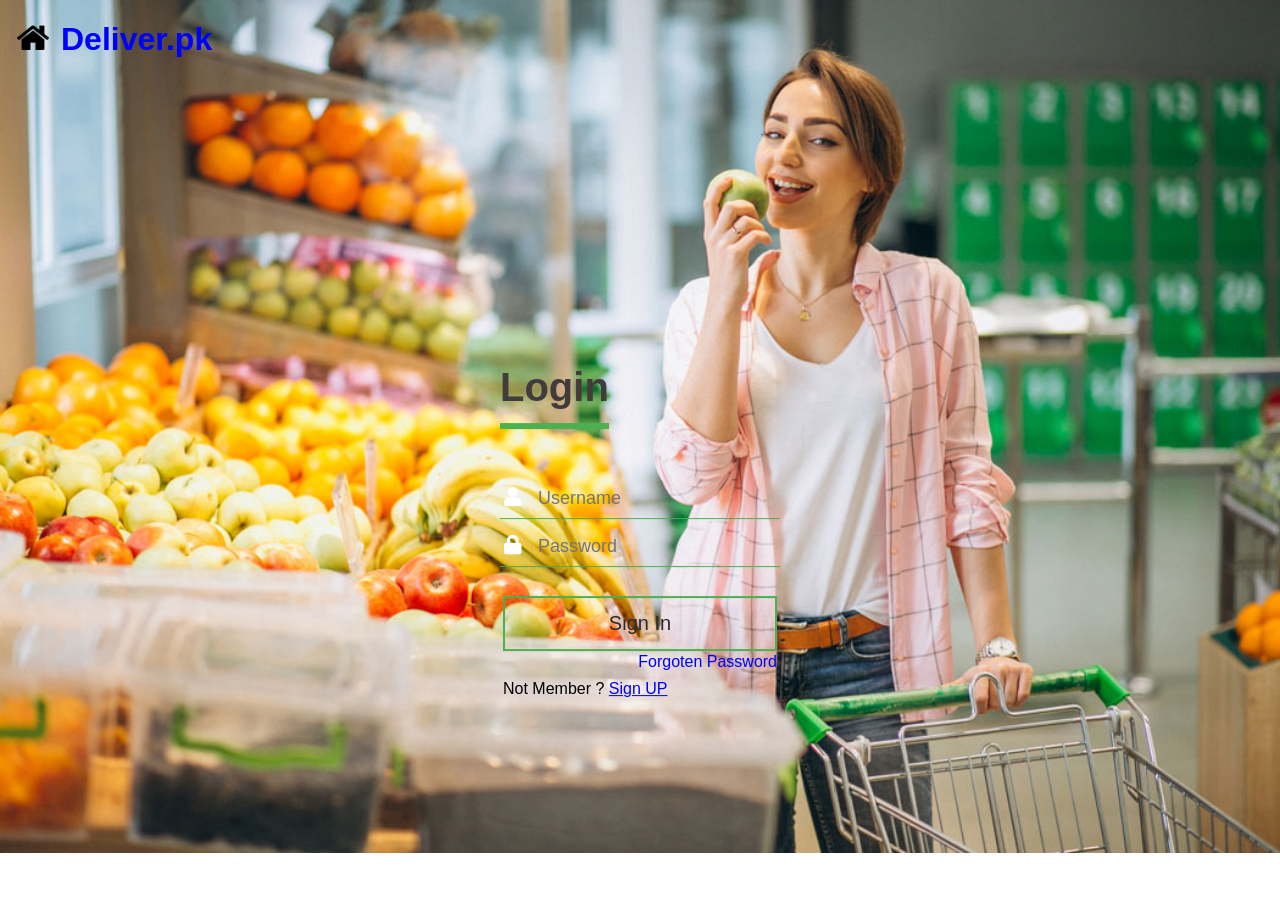
<file: login.html>
<!DOCTYPE html>
<html lang="en" dir="ltr">
  <head>
    <meta charset="utf-8">
    <title></title>
    <link rel="stylesheet" href="style.css">
   
  </head>
  <body>
    <div class="wrap-pic1" style="text-decoration: none;">
      
       <a href="index.html"><img src="comingsoon/images/icons/favicon.ico" alt="LOGO" 
        style="width: 32px; height: 32px; float: left;margin-top: 1px ; margin-left: 17px; margin-right: 10px; padding-right:2px;"> </a>
    
      <h1><a href="index.html" style="text-decoration: none; color: blue;">Deliver.pk</a> </h1>
    </div>

   

<!-- login form -->
    <div class="login-box">
  <h1 style="color: rgb(66, 59, 59);">Login</h1>
  <div class="textbox">
    <i class="fas fa-user"></i>
    <input type="text" placeholder="Username">
  </div>

  <div class="textbox">
    <i class="fas fa-lock"></i>
    <input type="password" placeholder="Password">
  </div>
   
  <div class="middle">
    <center> <a href="" class="btn btn4">Sign in</a></center>
  
  <!-- <input type="button" class="btn" value="Sign in"> -->
     <div style="margin-top: -35px;">
               <p style="line-height: 0px; float: right;"> <a href="#" style="color: blue; text-decoration: none; float: right;"> Forgoten Password </a></p> 
            
                                          <br>
         <div class="signup">
            <p style="text-align:left; color: black;"> Not  Member ? <a href="#"  style="color: blue;"> Sign UP</a> </p>
             
         </div>
     </div>
  </div>
</div>
  </body>
</html>
</file>
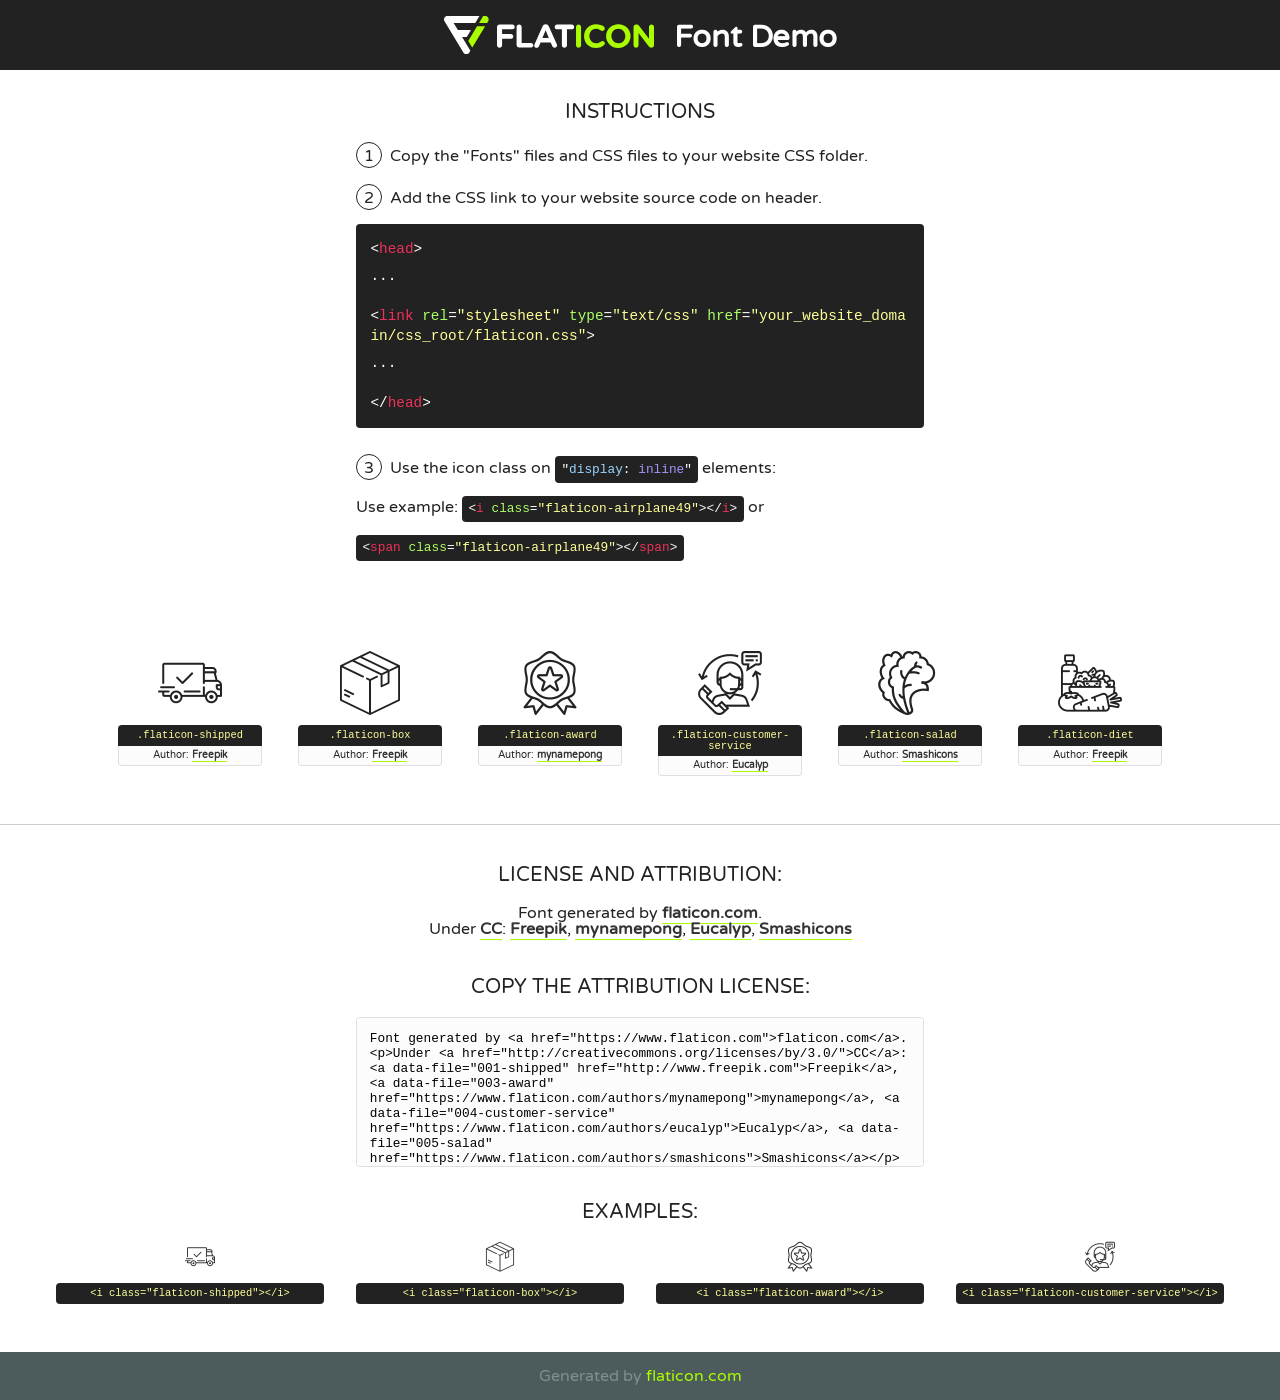
<file: fonts/flaticon/font/flaticon.html>
<!DOCTYPE html>
<!--
  Flaticon icon font: Flaticon
  Creation date: 17/07/2019 12:38
-->
<html>
<!DOCTYPE html>
<html>

<head>
    <title>Flaticon WebFont</title>
    <link href="http://fonts.googleapis.com/css?family=Varela+Round" rel="stylesheet" type="text/css" />
    <link rel="stylesheet" type="text/css" href="flaticon.css">
    <meta charset="UTF-8">
    <style>
    html, body, div, span, applet, object, iframe,
    h1, h2, h3, h4, h5, h6, p, blockquote, pre,
    a, abbr, acronym, address, big, cite, code,
    del, dfn, em, img, ins, kbd, q, s, samp,
    small, strike, strong, sub, sup, tt, var,
    b, u, i, center,
    dl, dt, dd, ol, ul, li,
    fieldset, form, label, legend,
    table, caption, tbody, tfoot, thead, tr, th, td,
    article, aside, canvas, details, embed, 
    figure, figcaption, footer, header, hgroup, 
    menu, nav, output, ruby, section, summary,
    time, mark, audio, video {
        margin: 0;
        padding: 0;
        border: 0;
        font-size: 100%;
        font: inherit;
        vertical-align: baseline;
    }
    /* HTML5 display-role reset for older browsers */
    article, aside, details, figcaption, figure, 
    footer, header, hgroup, menu, nav, section {
        display: block;
    }
    body {
        line-height: 1;
    }
    ol, ul {
        list-style: none;
    }
    blockquote, q {
        quotes: none;
    }
    blockquote:before, blockquote:after,
    q:before, q:after {
        content: '';
        content: none;
    }
    table {
        border-collapse: collapse;
        border-spacing: 0;
    }
    body {
        font-family: 'Varela Round', Helvetica, Arial, sans-serif;
        font-size: 16px;
        color: #222;
    }
    a {
        color: #333;
        border-bottom: 1px solid #a9fd00;
        font-weight: bold;
        text-decoration: none;
    }
    * {
        -moz-box-sizing: border-box;
        -webkit-box-sizing: border-box;
        box-sizing: border-box;
        margin: 0;
        padding: 0;
    }
    [class^="flaticon-"]:before, [class*=" flaticon-"]:before, [class^="flaticon-"]:after, [class*=" flaticon-"]:after {
        font-family: Flaticon;
        font-size: 30px;
        font-style: normal;
        margin-left: 20px;
        color: #333;
    }
    .wrapper {
        max-width: 600px;
        margin: auto;
        padding: 0 1em;
    }
    .title {
        font-size: 1.25em;
        text-align: center;
        margin-bottom: 1em;
        text-transform: uppercase;
    }
    header {
        text-align: center;
        background-color: #222;
        color: #fff;
        padding: 1em;
    }
    header .logo {
        width: 210px;
        height: 38px;
        display: inline-block;
        vertical-align: middle;
        margin-right: 1em;
        border: none;
    }
    header strong {
        font-size: 1.95em;
        font-weight: bold;
        vertical-align: middle;
        margin-top: 5px;
        display: inline-block;
    }
    .demo {
        margin: 2em auto;
        line-height: 1.25em;
    }
    .demo ul li {
        margin-bottom: 1em;
    }
    .demo ul li .num {
        color: #222;
        border-radius: 20px;
        display: inline-block;
        width: 26px;
        padding: 3px;
        height: 26px;
        text-align: center;
        margin-right: 0.5em;
        border: 1px solid #222;
    }
    .demo ul li code {
        background-color: #222;
        border-radius: 4px;
        padding: 0.25em 0.5em;
        display: inline-block;
        color: #fff;
        font-family: Consolas,Monaco,Lucida Console,Liberation Mono,DejaVu Sans Mono,Bitstream Vera Sans Mono,Courier New, monospace;
        font-weight: lighter;
        margin-top: 1em;
        font-size: 0.8em;
        word-break: break-all;
    }
    .demo ul li code.big {
        padding: 1em;
        font-size: 0.9em;
    }
    .demo ul li code .red {
        color: #EF3159;
    }
    .demo ul li code .green {
        color: #ACFF65;
    }
    .demo ul li code .yellow {
        color: #FFFF99;
    }
    .demo ul li code .blue {
        color: #99D3FF;
    }
    .demo ul li code .purple {
        color: #A295FF;
    }
    .demo ul li code .dots {
        margin-top: 0.5em;
        display: block;
    }
    #glyphs {
        border-bottom: 1px solid #ccc;
        padding: 2em 0;
        text-align: center;
    }
    .glyph {
        display: inline-block;
        width: 9em;
        margin: 1em;
        text-align: center;
        vertical-align: top;
        background: #FFF;
    }
    .glyph .glyph-icon {
        padding: 10px;
        display: block;
        font-family:"Flaticon";
        font-size: 64px;
        line-height: 1;
    }
    .glyph .glyph-icon:before {
        font-size: 64px;
        color: #222;
        margin-left: 0;
    }
    .class-name {
        font-size: 0.65em;
        background-color: #222;
        color: #fff;
        border-radius: 4px 4px 0 0;
        padding: 0.5em;
        color: #FFFF99;
        font-family: Consolas,Monaco,Lucida Console,Liberation Mono,DejaVu Sans Mono,Bitstream Vera Sans Mono,Courier New, monospace;
    }
    .author-name {
        font-size: 0.6em;
        background-color: #fcfcfd;
        border: 1px solid #DEDEE4;
        border-top: 0;
        border-radius: 0 0 4px 4px;
        padding: 0.5em;
    }
    .class-name:last-child {
        font-size: 10px;
        color:#888;
    }
    .class-name:last-child a {
        font-size: 10px;
        color:#555;
    }
    .class-name:last-child a:hover {
        color:#a9fd00;
    }
    .glyph > input {
        display: block;
        width: 100px;
        margin: 5px auto;
        text-align: center;
        font-size: 12px;
        cursor: text;
    }
    .glyph > input.icon-input {
        font-family:"Flaticon";
        font-size: 16px;
        margin-bottom: 10px;
    }
    .attribution .title {
        margin-top: 2em;
    }
    .attribution textarea {
        background-color: #fcfcfd;
        padding: 1em;
        border: none;
        box-shadow: none;
        border: 1px solid #DEDEE4;
        border-radius: 4px;
        resize: none;
        width: 100%;
        height: 150px;
        font-size: 0.8em;
        font-family: Consolas,Monaco,Lucida Console,Liberation Mono,DejaVu Sans Mono,Bitstream Vera Sans Mono,Courier New, monospace;
        -webkit-appearance: none;
    }
    .iconsuse {
        margin: 2em auto;
        text-align: center;
        max-width: 1200px;
    }
    .iconsuse:after {
        content: '';
        display: table;
        clear: both;
    }
    .iconsuse .image {
        float: left;
        width: 25%;
        padding: 0 1em;
    }
    .iconsuse .image p {
        margin-bottom: 1em;
    }
    .iconsuse .image span {
        display: block;
        font-size: 0.65em;
        background-color: #222;
        color: #fff;
        border-radius: 4px;
        padding: 0.5em;
        color: #FFFF99;
        margin-top: 1em;
        font-family: Consolas,Monaco,Lucida Console,Liberation Mono,DejaVu Sans Mono,Bitstream Vera Sans Mono,Courier New, monospace;
    }
    #footer {
        text-align: center;
        background-color: #4C5B5C;
        color: #7c9192;
        padding: 1em;
    }
    #footer a {
        border: none;
        color: #a9fd00;
        font-weight: normal;
    }
    @media (max-width: 960px) {
        .iconsuse .image {
            width: 50%;
        }
    }
    @media (max-width: 560px) {
        .iconsuse .image {
            width: 100%;
        }
    }
    </style>
</head>

<body class="characters-off">

    <header>
        <a href="https://www.flaticon.com" target="_blank" class="logo">
            <svg version="1.1" xmlns="http://www.w3.org/2000/svg" xmlns:xlink="http://www.w3.org/1999/xlink" xmlns:a="http://ns.adobe.com/AdobeSVGViewerExtensions/3.0/" viewBox="0 0 560.875 102.036" enable-background="new 0 0 560.875 102.036" xml:space="preserve">
                <defs>
                </defs>
                <g>
                    <g class="letters">
                        <path fill="#ffffff" d="M141.596,29.675c0-3.777,2.985-6.767,6.764-6.767h34.438c3.426,0,6.15,2.728,6.15,6.15
                        c0,3.43-2.724,6.149-6.15,6.149h-27.674v13.091h23.719c3.429,0,6.151,2.724,6.151,6.15c0,3.43-2.723,6.149-6.151,6.149h-23.719
                        v17.574c0,3.773-2.986,6.761-6.764,6.761c-3.779,0-6.764-2.989-6.764-6.761V29.675z"></path>
                        <path fill="#ffffff" d="M193.844,29.149c0-3.781,2.985-6.767,6.764-6.767c3.776,0,6.763,2.985,6.763,6.767v42.957h25.039
                        c3.426,0,6.149,2.726,6.149,6.153c0,3.425-2.723,6.15-6.149,6.15h-31.802c-3.779,0-6.764-2.986-6.764-6.768V29.149z"></path>
                        <path fill="#ffffff" d="M241.891,75.71l21.438-48.407c1.492-3.341,4.215-5.357,7.906-5.357h0.792
                        c3.686,0,6.323,2.017,7.815,5.357l21.439,48.407c0.436,0.967,0.701,1.845,0.701,2.723c0,3.602-2.809,6.501-6.414,6.501
                        c-3.161,0-5.269-1.845-6.499-4.655l-4.132-9.661h-27.059l-4.301,10.102c-1.144,2.631-3.426,4.214-6.237,4.214
                        c-3.517,0-6.24-2.81-6.24-6.325C241.1,77.64,241.451,76.677,241.891,75.71z M279.932,58.666l-8.521-20.297l-8.526,20.297H279.932
                        z"></path>
                        <path fill="#ffffff" d="M314.864,35.387H301.86c-3.429,0-6.239-2.813-6.239-6.238c0-3.429,2.811-6.24,6.239-6.24h39.533
                        c3.426,0,6.237,2.811,6.237,6.24c0,3.425-2.811,6.238-6.237,6.238h-13.001v42.785c0,3.773-2.99,6.761-6.764,6.761
                        c-3.779,0-6.764-2.989-6.764-6.761V35.387z"></path>
                        <path fill="#A9FD00" d="M352.615,29.149c0-3.781,2.985-6.767,6.767-6.767c3.774,0,6.761,2.985,6.761,6.767v49.024
                        c0,3.773-2.987,6.761-6.761,6.761c-3.781,0-6.767-2.989-6.767-6.761V29.149z"></path>
                        <path fill="#A9FD00" d="M374.132,53.836v-0.179c0-17.481,13.178-31.801,32.065-31.801c9.22,0,15.459,2.458,20.557,6.238
                        c1.402,1.054,2.637,2.985,2.637,5.357c0,3.692-2.985,6.59-6.681,6.59c-1.845,0-3.071-0.702-4.044-1.319
                        c-3.776-2.813-7.729-4.393-12.562-4.393c-10.364,0-17.831,8.611-17.831,19.154v0.173c0,10.542,7.291,19.329,17.831,19.329
                        c5.715,0,9.492-1.756,13.359-4.834c1.049-0.874,2.458-1.491,4.039-1.491c3.429,0,6.325,2.813,6.325,6.236
                        c0,2.106-1.056,3.78-2.282,4.834c-5.539,4.834-12.036,7.733-21.878,7.733C387.572,85.464,374.132,71.493,374.132,53.836z"></path>
                        <path fill="#A9FD00" d="M433.009,53.836v-0.179c0-17.481,13.79-31.801,32.766-31.801c18.981,0,32.592,14.143,32.592,31.628v0.173
                        c0,17.483-13.785,31.807-32.769,31.807C446.625,85.464,433.009,71.32,433.009,53.836z M484.224,53.836v-0.179
                        c0-10.539-7.725-19.326-18.626-19.326c-10.893,0-18.449,8.611-18.449,19.154v0.173c0,10.542,7.73,19.329,18.626,19.329
                        C476.676,72.986,484.224,64.378,484.224,53.836z"></path>
                        <path fill="#A9FD00" d="M506.233,29.321c0-3.774,2.99-6.763,6.767-6.763h1.401c3.252,0,5.183,1.583,7.029,3.953l26.093,34.265
                        V29.059c0-3.692,2.99-6.677,6.681-6.677c3.683,0,6.671,2.985,6.671,6.677v48.934c0,3.78-2.987,6.765-6.764,6.765h-0.436
                        c-3.257,0-5.188-1.581-7.034-3.953l-27.056-35.492v32.944c0,3.687-2.985,6.676-6.678,6.676c-3.683,0-6.673-2.989-6.673-6.676
                        V29.321z"></path>
                    </g>
                    <g class="insignia">
                        <path fill="#ffffff" d="M48.372,56.137h12.517l11.156-18.537H37.186L25.688,18.539h57.825L94.668,0H9.271
                        C5.925,0,2.842,1.801,1.198,4.716c-1.644,2.907-1.593,6.482,0.134,9.343l50.38,83.501c1.678,2.781,4.689,4.476,7.938,4.476
                        c3.246,0,6.257-1.695,7.935-4.476l2.898-4.804L48.372,56.137z"></path>
                        <g class="i">
                            <path fill="#A9FD00" d="M93.575,18.539h0.031v0.004l21.652,0.004l2.705-4.488c1.727-2.861,1.778-6.436,0.133-9.343
                            C116.454,1.801,113.371,0,110.026,0h-5.294L93.575,18.539z"></path>
                            <polygon fill="#A9FD00" points="88.291,27.356 64.725,66.486 75.519,84.404 109.942,27.356"></polygon>
                        </g>
                    </g>
                </g>
            </svg>
        </a>
        <strong>Font Demo</strong>
    </header>


    <section class="demo wrapper">

        <p class="title">Instructions</p>

        <ul>
            <li>
                <span class="num">1</span>Copy the "Fonts" files and CSS files to your website CSS folder.
            </li>
            <li>
                <span class="num">2</span>Add the CSS link to your website source code on header.
                <code class="big">
                    &lt;<span class="red">head</span>&gt;
                    <br/><span class="dots">...</span>
                    <br/>&lt;<span class="red">link</span> <span class="green">rel</span>=<span class="yellow">"stylesheet"</span> <span class="green">type</span>=<span class="yellow">"text/css"</span> <span class="green">href</span>=<span class="yellow">"your_website_domain/css_root/flaticon.css"</span>&gt;
                    <br/><span class="dots">...</span>
                    <br/>&lt;/<span class="red">head</span>&gt;
                </code>
            </li>

            <li>
                <p>
                    <span class="num">3</span>Use the icon class on <code>"<span class="blue">display</span>:<span class="purple"> inline</span>"</code> elements:
                    <br />
                    Use example: <code>&lt;<span class="red">i</span> <span class="green">class</span>=<span class="yellow">&quot;flaticon-airplane49&quot;</span>&gt;&lt;/<span class="red">i</span>&gt;</code> or <code>&lt;<span class="red">span</span> <span class="green">class</span>=<span class="yellow">&quot;flaticon-airplane49&quot;</span>&gt;&lt;/<span class="red">span</span>&gt;</code>
            </li>
        </ul>

    </section>




   <section id="glyphs">          
    
      
        <div class="glyph"><div class="glyph-icon flaticon-shipped"></div>
            <div class="class-name">.flaticon-shipped</div>
            <div class="author-name">Author: <a data-file="001-shipped" href="http://www.freepik.com">Freepik</a> </div> 
        </div>        
        
        <div class="glyph"><div class="glyph-icon flaticon-box"></div>
            <div class="class-name">.flaticon-box</div>
            <div class="author-name">Author: <a data-file="002-box" href="http://www.freepik.com">Freepik</a> </div> 
        </div>        
        
        <div class="glyph"><div class="glyph-icon flaticon-award"></div>
            <div class="class-name">.flaticon-award</div>
            <div class="author-name">Author: <a data-file="003-award" href="https://www.flaticon.com/authors/mynamepong">mynamepong</a> </div> 
        </div>        
        
        <div class="glyph"><div class="glyph-icon flaticon-customer-service"></div>
            <div class="class-name">.flaticon-customer-service</div>
            <div class="author-name">Author: <a data-file="004-customer-service" href="https://www.flaticon.com/authors/eucalyp">Eucalyp</a> </div> 
        </div>        
        
        <div class="glyph"><div class="glyph-icon flaticon-salad"></div>
            <div class="class-name">.flaticon-salad</div>
            <div class="author-name">Author: <a data-file="005-salad" href="https://www.flaticon.com/authors/smashicons">Smashicons</a> </div> 
        </div>        
        
        <div class="glyph"><div class="glyph-icon flaticon-diet"></div>
            <div class="class-name">.flaticon-diet</div>
            <div class="author-name">Author: <a data-file="006-diet" href="http://www.freepik.com">Freepik</a> </div> 
        </div>        
        

    </section>



    <section class="attribution wrapper"   style="text-align:center;">

      <div class="title">License and attribution:</div><div class="attrDiv">Font generated by <a href="https://www.flaticon.com">flaticon.com</a>. <div><p>Under <a href="http://creativecommons.org/licenses/by/3.0/">CC</a>: <a data-file="001-shipped" href="http://www.freepik.com">Freepik</a>, <a data-file="003-award" href="https://www.flaticon.com/authors/mynamepong">mynamepong</a>, <a data-file="004-customer-service" href="https://www.flaticon.com/authors/eucalyp">Eucalyp</a>, <a data-file="005-salad" href="https://www.flaticon.com/authors/smashicons">Smashicons</a></p>  </div>
      </div>
      <div class="title">Copy the Attribution License:</div>

    <textarea onclick="this.focus();this.select();">Font generated by &lt;a href=&quot;https://www.flaticon.com&quot;&gt;flaticon.com&lt;/a&gt;. <p>Under <a href="http://creativecommons.org/licenses/by/3.0/">CC</a>: <a data-file="001-shipped" href="http://www.freepik.com">Freepik</a>, <a data-file="003-award" href="https://www.flaticon.com/authors/mynamepong">mynamepong</a>, <a data-file="004-customer-service" href="https://www.flaticon.com/authors/eucalyp">Eucalyp</a>, <a data-file="005-salad" href="https://www.flaticon.com/authors/smashicons">Smashicons</a></p>  
     </textarea>

    </section>

    <section class="iconsuse">

          <div class="title">Examples:</div>            
             
            <div class="image">
                <p>
                    <i class="glyph-icon flaticon-shipped"></i> 
                    <span>&lt;i class=&quot;flaticon-shipped&quot;&gt;&lt;/i&gt;</span>
                </p>
            </div>
            
            <div class="image">
                <p>
                    <i class="glyph-icon flaticon-box"></i> 
                    <span>&lt;i class=&quot;flaticon-box&quot;&gt;&lt;/i&gt;</span>
                </p>
            </div>
            
            <div class="image">
                <p>
                    <i class="glyph-icon flaticon-award"></i> 
                    <span>&lt;i class=&quot;flaticon-award&quot;&gt;&lt;/i&gt;</span>
                </p>
            </div>
            
            <div class="image">
                <p>
                    <i class="glyph-icon flaticon-customer-service"></i> 
                    <span>&lt;i class=&quot;flaticon-customer-service&quot;&gt;&lt;/i&gt;</span>
                </p>
            </div>
                       
        </div>
                            
    </section>

<div id="footer">
    <div>Generated by <a href="https://www.flaticon.com">flaticon.com</a>
    </div>
</div>



</body>
</html>
</file>
<file: fonts/flaticon/font/flaticon.css>
/*
  	Flaticon icon font: Flaticon
  	Creation date: 17/07/2019 12:38
  	*/

@font-face {
  font-family: "Flaticon";
  src: url("./Flaticon.eot");
  src: url("./Flaticon.eot?#iefix") format("embedded-opentype"),
       url("./Flaticon.woff2") format("woff2"),
       url("./Flaticon.woff") format("woff"),
       url("./Flaticon.ttf") format("truetype"),
       url("./Flaticon.svg#Flaticon") format("svg");
  font-weight: normal;
  font-style: normal;
}

@media screen and (-webkit-min-device-pixel-ratio:0) {
  @font-face {
    font-family: "Flaticon";
    src: url("./Flaticon.svg#Flaticon") format("svg");
  }
}

[class^="flaticon-"]:before, [class*=" flaticon-"]:before,
[class^="flaticon-"]:after, [class*=" flaticon-"]:after {   
  font-family: Flaticon;
        font-size: 20px;
font-style: normal;
margin-left: 20px;
}

.flaticon-shipped:before { content: "\f100"; }
.flaticon-box:before { content: "\f101"; }
.flaticon-award:before { content: "\f102"; }
.flaticon-customer-service:before { content: "\f103"; }
.flaticon-salad:before { content: "\f104"; }
.flaticon-diet:before { content: "\f105"; }
</file>
<file: style.css>
@import "https://use.fontawesome.com/releases/v5.5.0/css/all.css";
body{
  margin: 0;
  padding: 0;
  font-family: sans-serif;
  background: url(bg.jpg) no-repeat;
  background-size: cover;
}
.login-box{
  width: 280px;
  position: absolute;
  top: 50%;
  left: 50%;
  transform: translate(-50%,-50%);
  color: white;
}
.login-box h1{
  float: left;
  font-size: 40px;
  border-bottom: 6px solid #4caf50;
  margin-bottom: 50px;
  padding: 13px 0;
}
.textbox{
  width: 100%;
  overflow: hidden;
  font-size: 20px;
  padding: 8px 0;
  margin: 8px 0;
  border-bottom: 1px solid #4caf50;
}
.textbox i{
  width: 26px;
  float: left;
  text-align: center;
}
.textbox input{
  border: none;
  outline: none;
  background: none;
  color: rgb(49, 46, 46);
  font-size: 18px;
  width: 80%;
  float: left;
  margin: 0 10px;
}

.middle{
  margin-top: 190px;
  position: absolute;
  top: 50%;
  left: 50%;
  transform: translate(-50%,-50%);
}
.btn{
  width: 150px;
  position: relative;
  display: block;
  color: rgb(46, 42, 42);
  font-size: 20px;
  font-family: sans-serif;
  text-decoration: none;
  margin: 30px 0;
  border: 2px solid  #4caf50;
  padding: 14px 60px;
  text-transform: capitalize;
  overflow: hidden;
  transition: 1s all ease;
}
.btn::before{
  background:  #4caf50;
  content: "";
  position: absolute;
  top: 50%;
  left: 50%;
  transform: translate(-50%,-50%);
  z-index: -1;
  transition: all 0.6s ease;
}


.btn4::before{
  width: 100%;
  height: 0%;
  transform: translate(-50%,-50%) rotate(-45deg);
}
.btn4:hover::before{
  height: 380%;
  font-family: sans-serif;
  
}

/* .btn{
  width: 100%;
  background: none;
  border: 2px solid #4caf50;
  color: white;
  padding: 5px;
  font-size: 18px;
  cursor: pointer;
  margin: 12px 0;
} */
.login-box.signup a{
  color: #4caf50;
}
</file>
